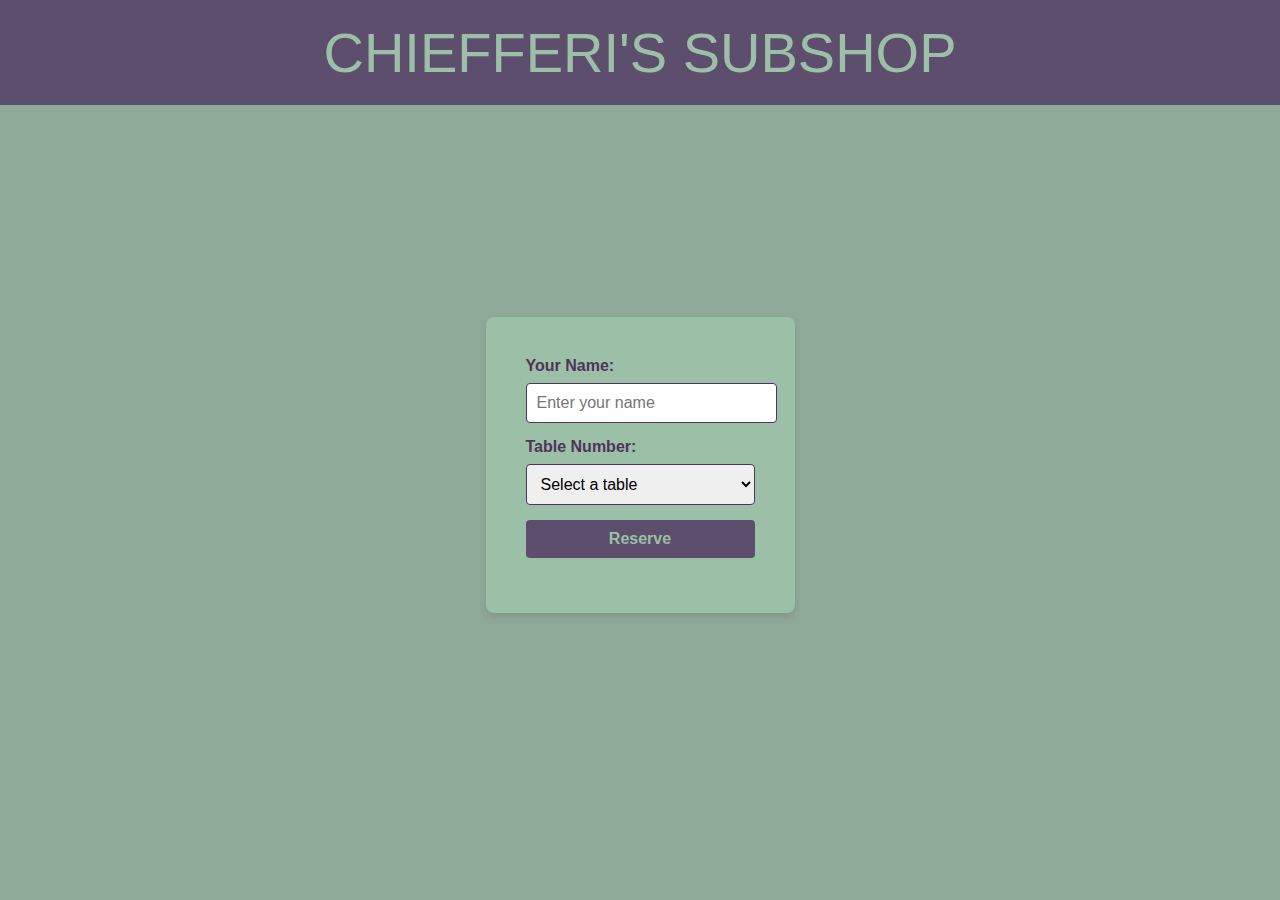
<file: Week5/index.html>
<!DOCTYPE html>
<html lang="en">
<head>
    <meta charset="UTF-8">
    <meta name="viewport" content="width=device-width, initial-scale=1.0">
    <title>Chiefferi's Subshop</title>
    <link rel="stylesheet" href="styles.css">
    <script src="script.js" defer></script>
</head>
<body>
    <header>
        <h1>Chiefferi's Subshop</h1>
    </header>
    <main>
        <form action="#" method="post">
            <label for="name">Your Name:</label>
            <input type="text" id="name" name="name" placeholder="Enter your name" required>
            <label for="table-number">Table Number:</label>
            <select id="table-number" name="table-number" required>
                <option value="">Select a table</option>
                <option value="1">Table 1</option>
                <option value="2">Table 2</option>
                <option value="3">Table 3</option>
                <option value="4">Table 4</option>
            </select>
            <button type="submit">Reserve</button>
        </form>
    </main>
</body>
</html>
</file>
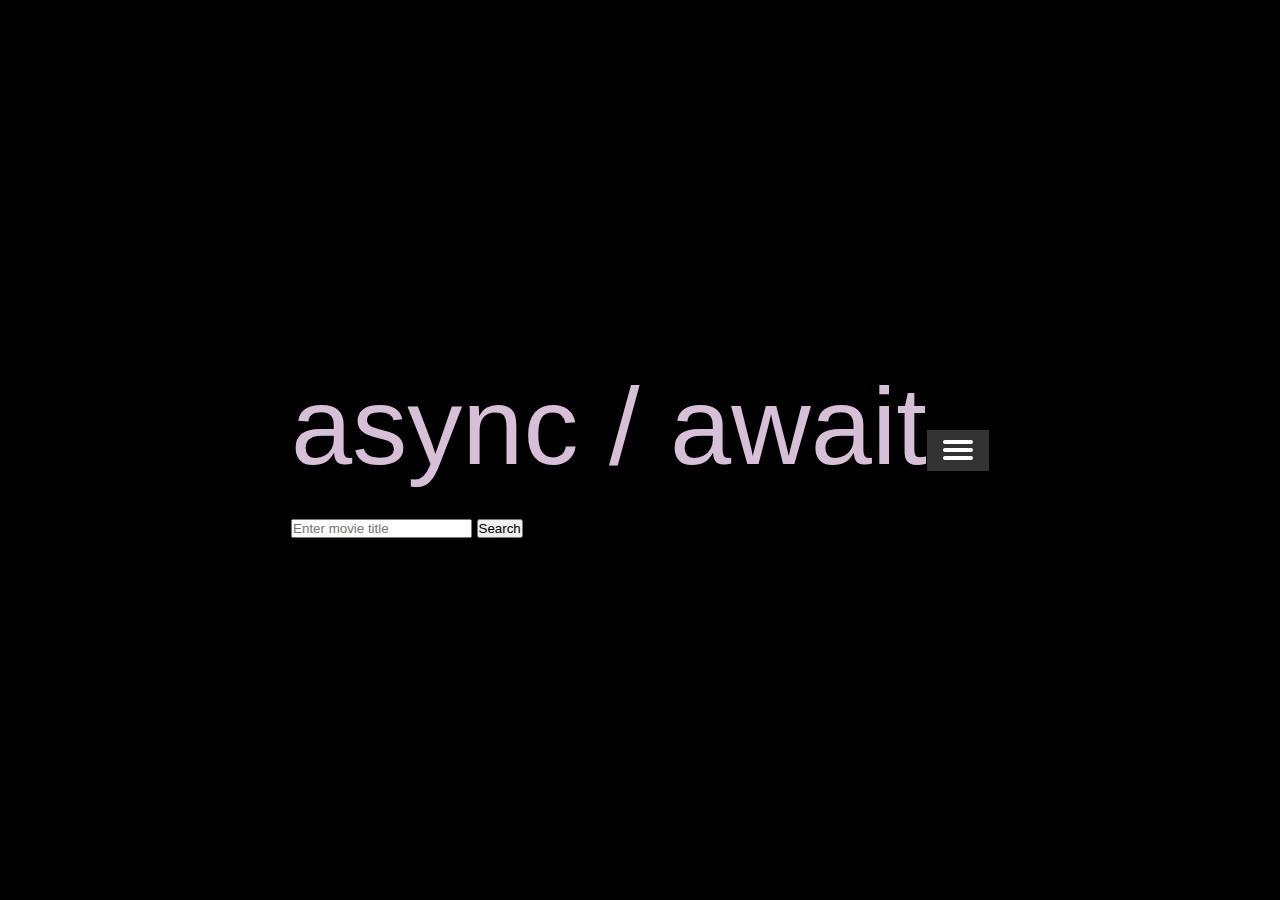
<file: Week8/index.html>
<!DOCTYPE html>
<html>
  <head>
    <!--
      Pragmatic JavaScript
      Chapter 4
      Programming Assignment

      Author: Chris Weaver
      Date: 2025 May 15
      Filename: index.html
    -->
    <link rel="stylesheet" type="text/css" href="styles.css" />
    <script src="script.js" defer></script>
  </head>
  <body>
      <div class="form-container">
      <div class="main-text">async / await</div>
      <form id="movie-form">
        <input type="text" id="title-input" placeholder="Enter movie title" />
        <button onclick="displayMovie()">Search</button>
        <div id="movieContainer"></div>
      </form>
      <div id="movie-info">
        <h2 id="movie-title"></h2>
        <p id="movie-director"></p>
        <p id="movie-year"></p>
        <p id="movie-synopsis"></p>
      </div>
      <p id="error-message"></p>
      </div>
    <nav class="navbar">
      <!-- The hamburger menu is always visible -->
      <div class="hamburger" onclick="toggleMenu()">
        <span></span>
        <span></span>
        <span></span>
      </div>



    <div class="nav-links">
      <a href="/home.html">Home</a>
      <a href="/Week5/index.html">CallbackFunctions</a>
      <a href="index.html">AsyncAwait</a>
    </div>
  </nav>
  </body>
</html>
</file>
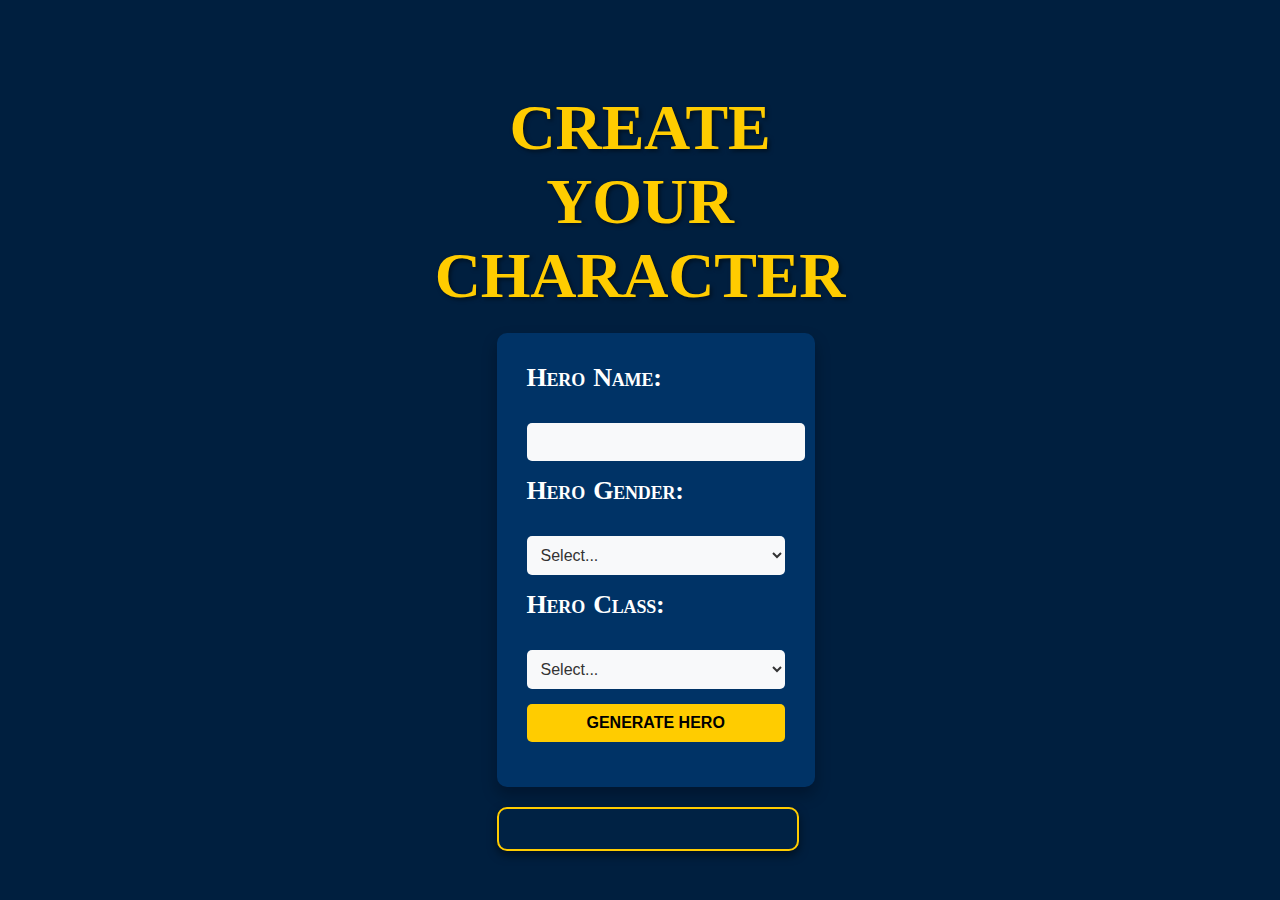
<file: Week2/character-generator/index.html>
<!DOCTYPE html>
<html>
  <head>
    <!--
    Pragmatic JavaScript
    Chapter 1
    Programming Assignment

    Author: Chris Weaver
    Date: 2025Apr
    Filename:
  -->
    <title>Roleplay Character Generator</title>
    <link rel="stylesheet" type="text/css" href="styles.css" />

  </head>
  <body>
    <h1>CREATE <br>YOUR</br> CHARACTER</h1>
    <div id="mainContainer">
      <form id="characterForm">
        <label for="heroName">Hero Name:</label><br />
        <input type="text" id="heroName" name="heroName" required /><br />
        <label for="heroGender">Hero Gender:</label><br />
        <select id="heroGender" name="heroGender" required>
          <option value="">Select...</option>
          <option value="male">Male</option>
          <option value="female">Female</option>
          <option value="other">Other</option></select>
          <br />
        <label for="heroClass">Hero Class:</label><br />
        <select id="heroClass" name="heroClass" required>
          <option value="">Select...</option>
          <option value="warrior">Warrior</option>
          <option value="mage">Mage</option>
          <option value="rogue">Rogue</option></select>
          <br />
        <button id="generateHero">Generate Hero</button>
      </form>

      <div id="characterOutput" class="character-card"></div>
    </div>

    <script src="script.js"></script>
  </body>
</html>
</file>
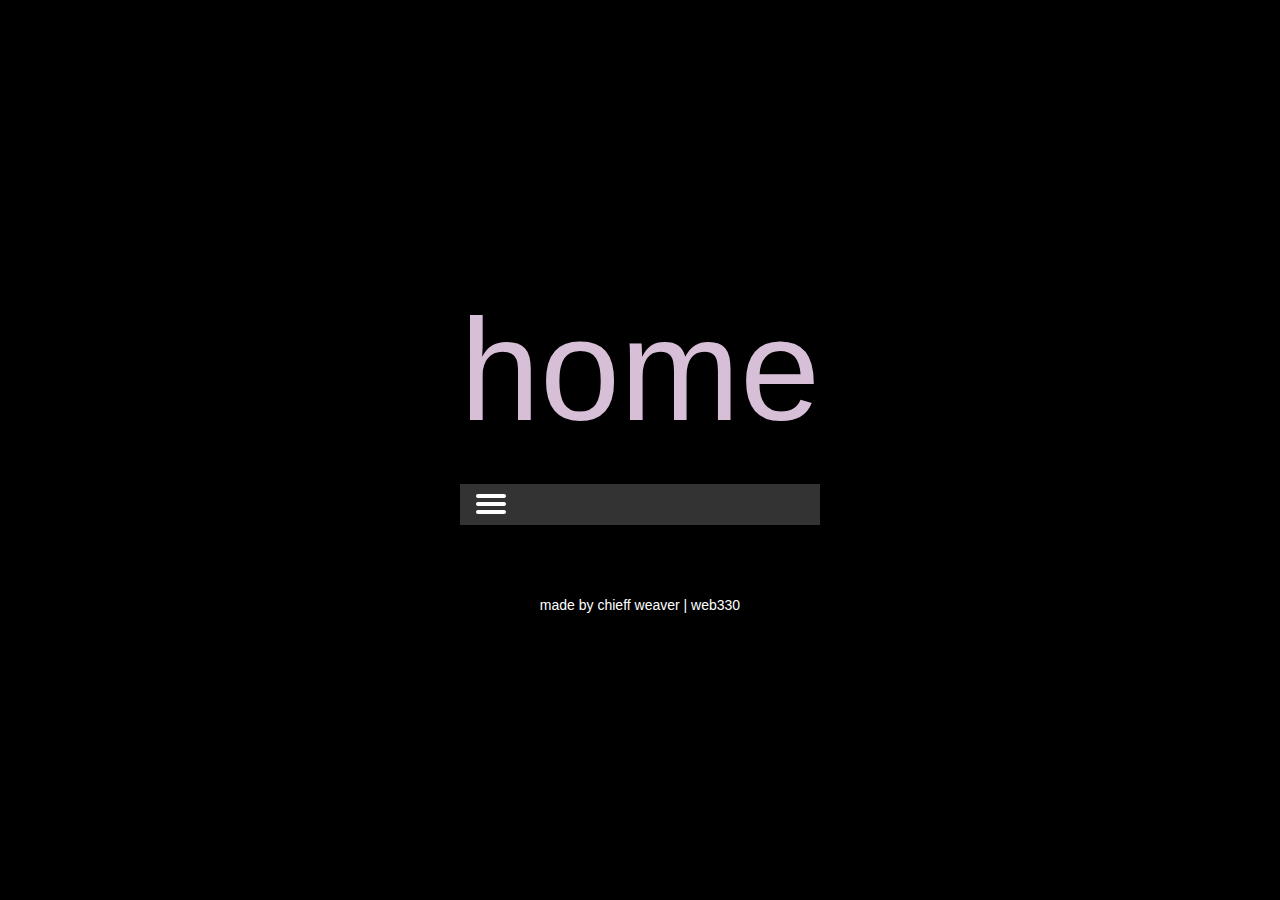
<file: home.html>
<!DOCTYPE html>
<html lang="en">
<head>
  <meta charset="UTF-8">
  <meta name="viewport" content="width=device-width, initial-scale=1">
  <title>Home Page</title>
  <link rel="stylesheet" href="styles.css">
  <script src="script.js" defer></script>
</head>
<body>
  <div class="container">
    <div class="main-text">home</div>
    <nav class="navbar">
    <div class="hamburger" onclick="toggleMenu()">
      <span></span>
      <span></span>
      <span></span>
    </div>

    <div class="nav-links">
      <a href="/home.html">Home</a>
      <a href="/Week5/index.html">CallbackFunctions</a>
      <a href="/Week8/index.html">AsyncAwait</a>
    </div>
    </nav>
    <br>
    <br>
    <br>
    <br>
    <div class="footer">made by chieff weaver | web330</div>
  </div>
</body>
</html>
</file>
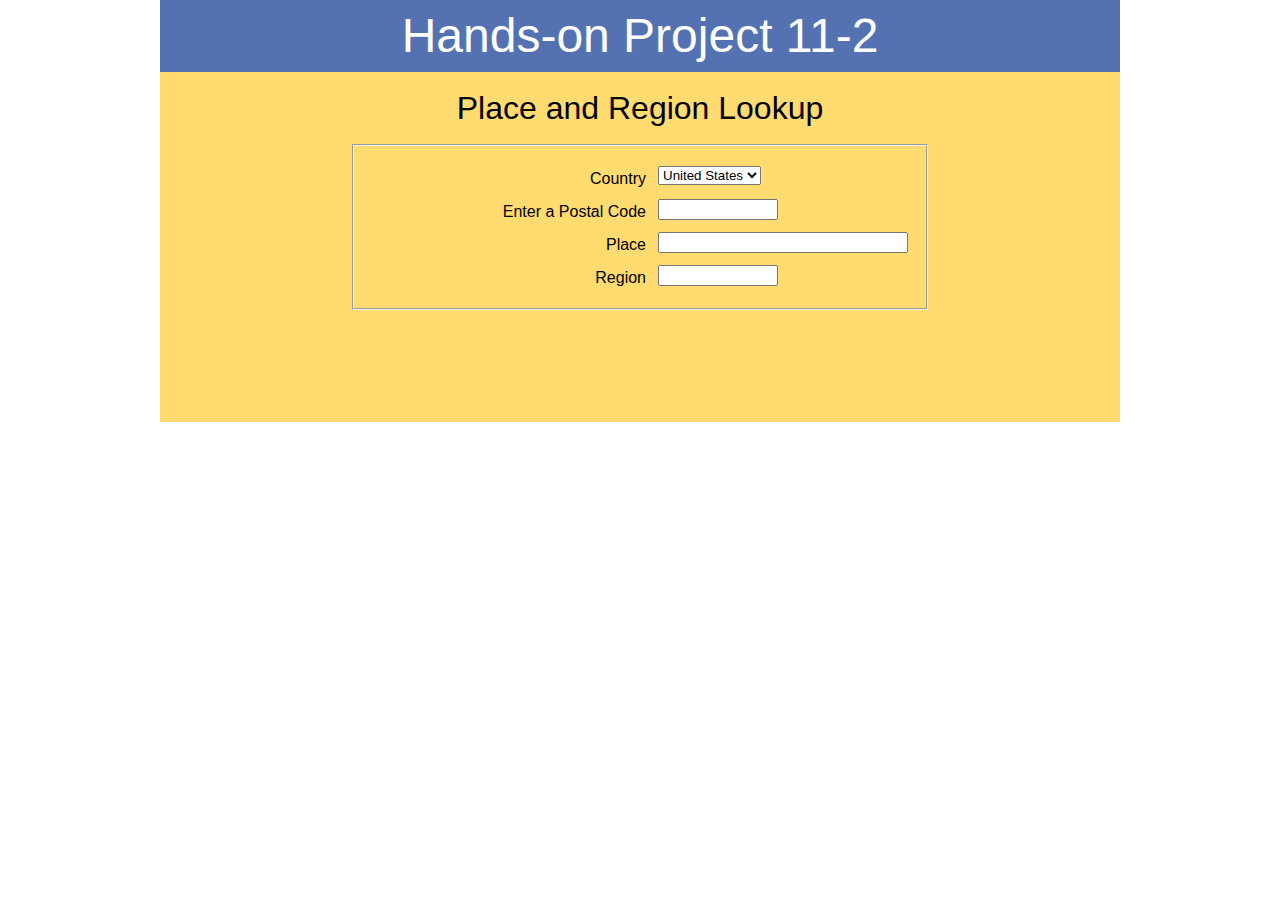
<file: Week6/project11-02.html>
<!DOCTYPE html>
<html>
<head>
   <!--
      JavaScript 7th Edition
      Chapter 11
      Hands-on Project 11-2

      Author: Chris Weaver
      Date:   2025.April.29

      Filename: project11-02.html
   -->
   <meta charset="utf-8" />
   <meta name="viewport" content="width=device-width,initial-scale=1.0">
   <title>Hands-on Project 11-2</title>
   <link rel="stylesheet" href="styles.css" />
   <script src="project11-02.js" defer></script>
</head>

<body>
   <header>
      <h1>
         Hands-on Project 11-2
      </h1>
   </header>

   <section>
      <h1>Place and Region Lookup</h1>
      <fieldset id="addressFields">
         <label for="country">Country</label>
         <select name="country" id="country">
            <option value="us">United States</option>
            <option value="at">Austria</option>
            <option value="ca">Canada</option>
            <option value="ch">Switzerland</option>
            <option value="de">Germany</option>
            <option value="fr">France</option>
            <option value="gb">Great Britain</option>
            <option value="in">India</option>
            <option value="it">Italy</option>
            <option value="jp">Japan</option>
            <option value="mx">Mexico</option>
            <option value="nz">New Zealand</option>
            <option value="ru">Russia</option>
            <option value="es">Spain</option>
            <option value="se">Sweden</option>
            <option value="tr">Turkey</option>
            <option value="za">South Africa</option>
         </select>
         <label for="postalCode">Enter a Postal Code</label>
         <input type="text" name="postalCode" id="postalCode" autocomplete="off"/>
         <label for="place">Place</label>
         <input type="text" name="place" id="place" autocomplete="off" />
         <label for="region">Region</label>
         <input type="text" name="region" id="region" autocomplete="off" />
      </fieldset>

</section>
</body>
</html>
</file>
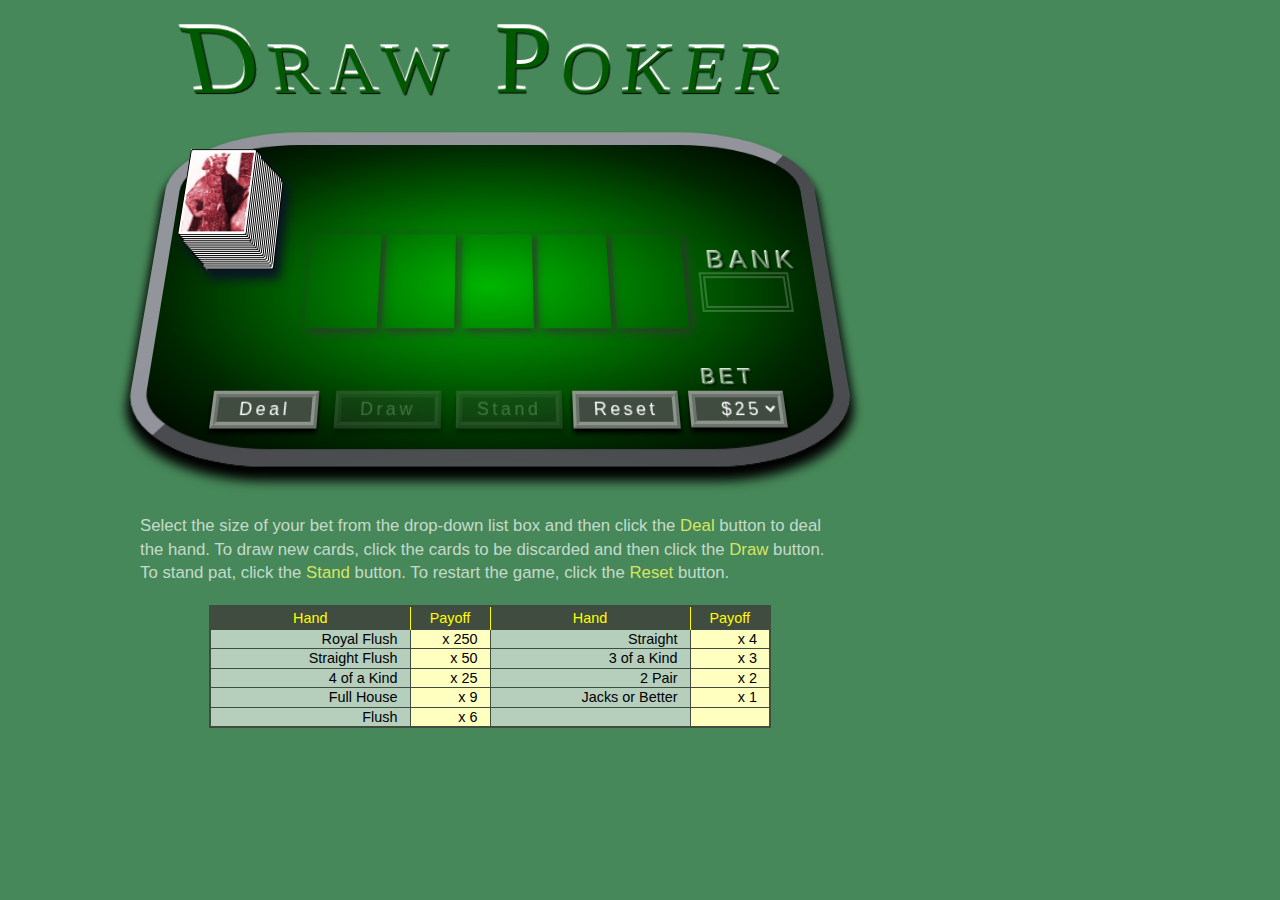
<file: Week1/chapters/js08_txt.html>
<!DOCTYPE html>
<html>
<head>
   <!--
      JavaScript 7th Edition
      Chapter 8
      Chapter Case

      Author: Chris Weaver
      Date:   03.30.2025

      Filename: js08.html
   -->
   <meta charset="utf-8" />
   <meta name="viewport" content="width=device-width,initial-scale=1.0">
   <title>Chapter 8 Case Problem: Draw Poker</title>
   <link rel="stylesheet" href="styles.css" />
   <script src="objects_txt.js" defer></script>
   <script src="js08_txt.js" defer></script>
</head>

<body>
   <section id="pokerTable">
      <h1>Draw Poker</h1>
      <div id="table">

         <img src="cardstack.png" alt="" id="cardstack" />
         <div id="hand">
            <img id="card0" class="cardImg" src="blank.gif" />
            <img id="card1" class="cardImg" src="blank.gif" />
            <img id="card2" class="cardImg" src="blank.gif" />
            <img id="card3" class="cardImg" src="blank.gif" />
            <img id="card4" class="cardImg" src="blank.gif" />
         </div>
         <div id="status"></div>

         <label id="bankLabel" for="bank">BANK</label>
         <input type="text" readonly id="bank" name="bank" />

         <div id="board">
            <input type="button" id="dealB" value="Deal" class="pokerButton" />
            <input type="button" id="drawB" value="Draw" class="pokerButton" disabled />
            <input type="button" id="standB" value="Stand" class="pokerButton" disabled />
            <input type="button" id="resetB" value="Reset" class="pokerButton" />
            <label id="betLabel" for="bet">BET</label>
            <select id="bet" name="bet">
               <option value="25">$25</option>
               <option value="50">$50</option>
               <option value="75">$75</option>
               <option value="100">$100</option>
            </select>
         </div>
      </div>
      <p id="instructions">
         Select the size of your bet from the drop-down list box and then
         click the <strong>Deal</strong> button to deal the hand. To draw new
         cards, click the cards to be discarded and then click the
         <strong>Draw</strong> button. To stand pat, click the
         <strong>Stand</strong> button. To restart the game, click the
         <strong>Reset</strong> button.
      </p>

      <table id="oddsTable">
         <colgroup>
            <col class="firstCol" />
            <col class="secondCol" />
            <col class="firstCol" />
            <col class="secondCol" />
         </colgroup>
         <tr>
            <th>Hand</th>
            <th>Payoff</th>
            <th>Hand</th>
            <th>Payoff</th>
         </tr>
         <tr>
            <td>Royal Flush</td>
            <td>x 250</td>
            <td>Straight</td>
            <td>x 4</td>
         </tr>
         <tr>
            <td>Straight Flush</td>
            <td>x 50</td>
            <td>3 of a Kind</td>
            <td>x 3</td>
         </tr>
         <tr>
            <td>4 of a Kind</td>
            <td>x 25</td>
            <td>2 Pair</td>
            <td>x 2</td>
         </tr>
         <tr>
            <td>Full House</td>
            <td>x 9</td>
            <td>Jacks or Better</td>
            <td>x 1</td>
         </tr>
         <tr>
            <td>Flush</td>
            <td>x 6</td>
            <td></td>
            <td></td>
         </tr>
      </table>

   </section>
</body>
</html>
</file>
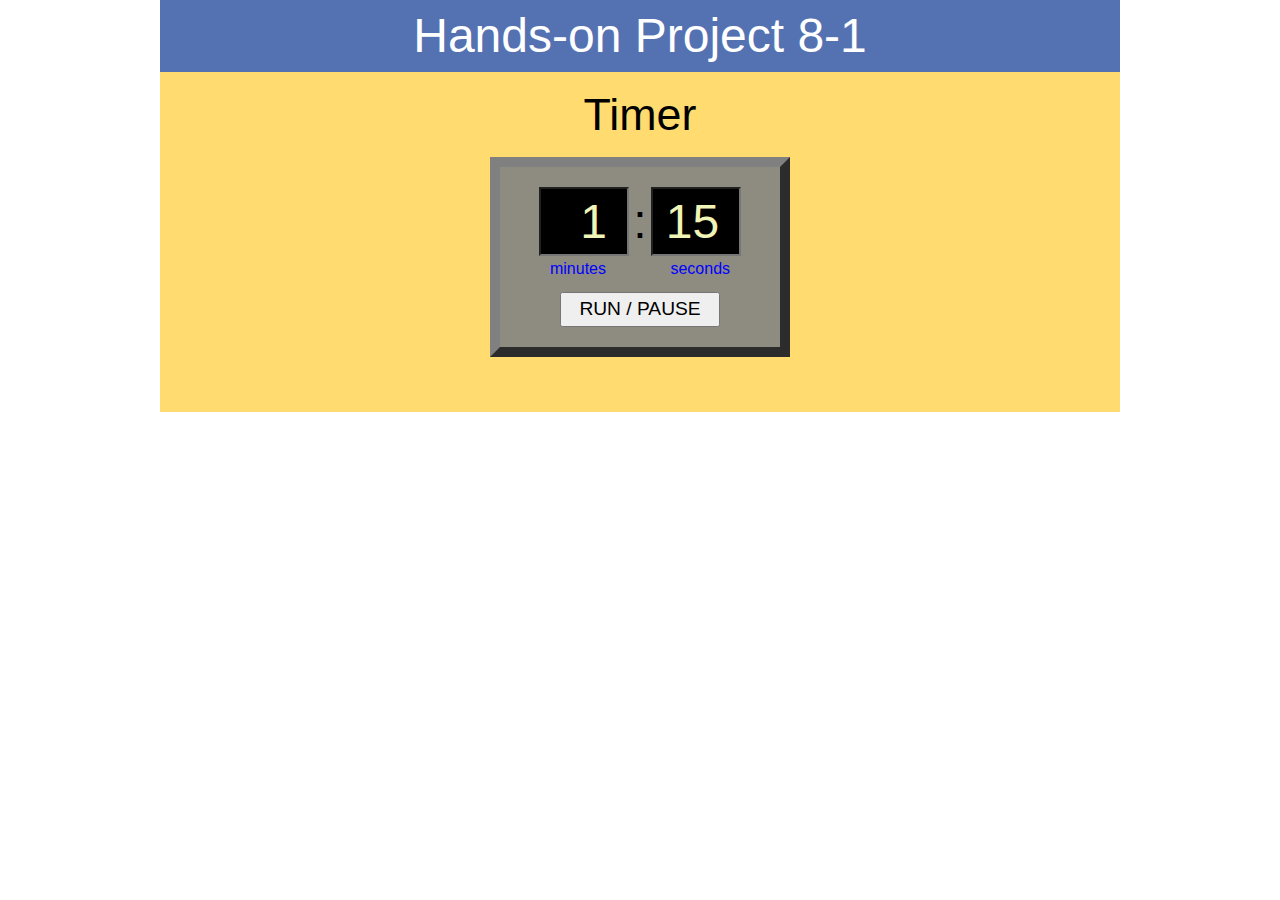
<file: Week1/projects/project08-01.html>
<!DOCTYPE html>
<html>
<head>
   <!--
      JavaScript 7th Edition
      Chapter 8
      Hands-on Project 8-1

      Author: Chris Weaver
      Date:   March 23, 2025

      Filename: project08-01.html
   -->
   <meta charset="utf-8" />
   <meta name="viewport" content="width=device-width,initial-scale=1.0">
   <title>Hands-on Project 8-1</title>
   <link rel="stylesheet" href="styles.css" />
   <script src="project08-01.js" defer></script>

</head>

<body>
   <header>
      <h1>
         Hands-on Project 8-1
      </h1>
   </header>

   <section>
      <h1>Timer</h1>
      <div id="timerClock">
         <input id="minutesBox" type="number" value="1" min="0" max="10" step="1" />
         <span id="separator">:</span>
         <input id="secondsBox" type="number" value="15" min="0" max="59" step="1" /><br />
         <span id="minLabel">minutes</span> <span id="secLabel">seconds</span>
         <input id="runPauseButton" type="button" value="RUN / PAUSE" />
      </div>
   </section>
</body>
</html>
</file>
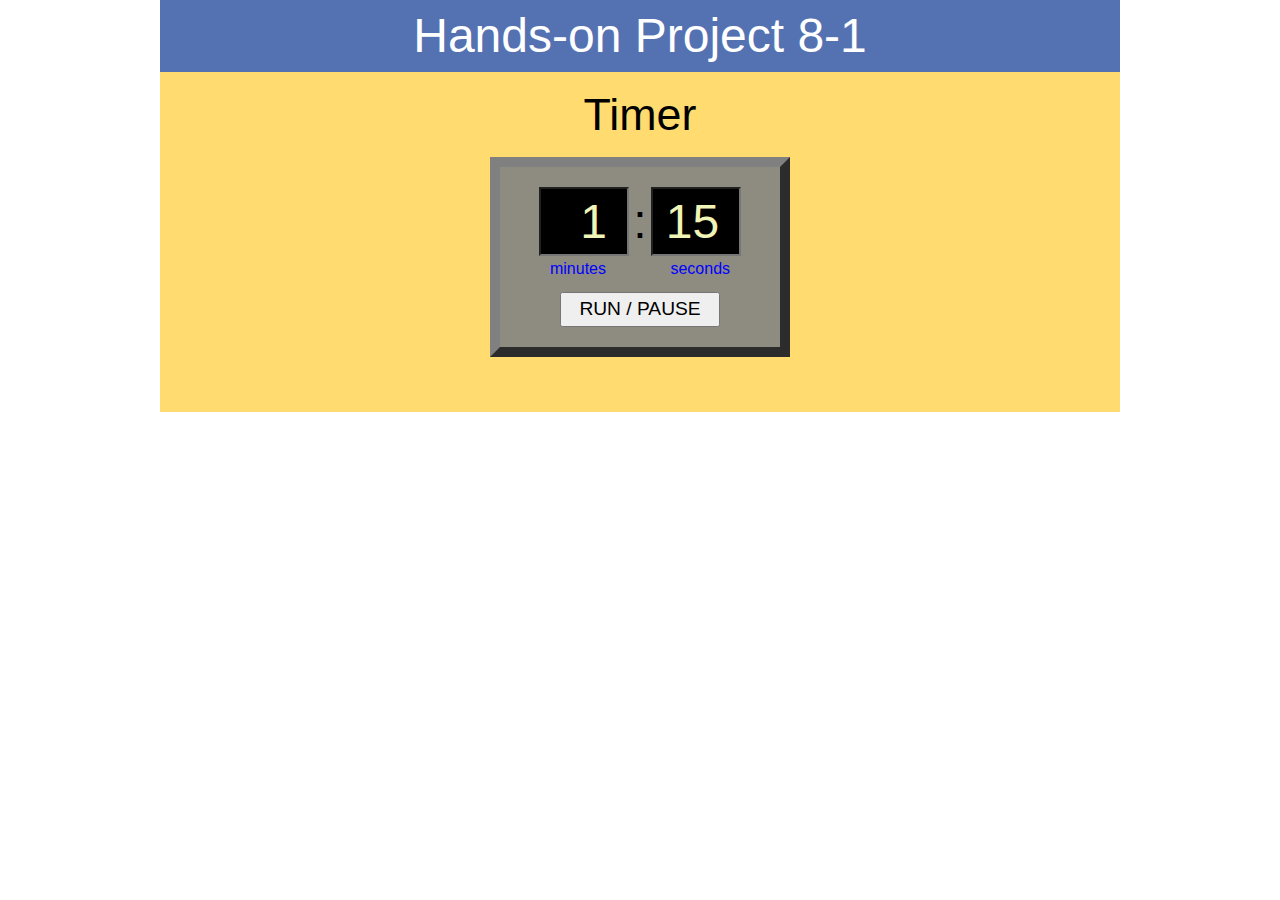
<file: Week1/projects/project08-01_txt.html>
<!DOCTYPE html>
<html>
<head>
   <!--
      JavaScript 7th Edition
      Chapter 8
      Hands-on Project 8-1

      Author: 
      Date:   

      Filename: project08-01.html
   -->
   <meta charset="utf-8" />
   <meta name="viewport" content="width=device-width,initial-scale=1.0">
   <title>Hands-on Project 8-1</title>
   <link rel="stylesheet" href="styles.css" />

</head>

<body>
   <header>
      <h1>
         Hands-on Project 8-1
      </h1>
   </header>

   <section>
      <h1>Timer</h1>
      <div id="timerClock">
         <input id="minutesBox" type="number" value="1" min="0" max="10" step="1" />
         <span id="separator">:</span>
         <input id="secondsBox" type="number" value="15" min="0" max="59" step="1" /><br />
         <span id="minLabel">minutes</span> <span id="secLabel">seconds</span>
         <input id="runPauseButton" type="button" value="RUN / PAUSE" />
      </div>
   </section>
</body>
</html>
</file>
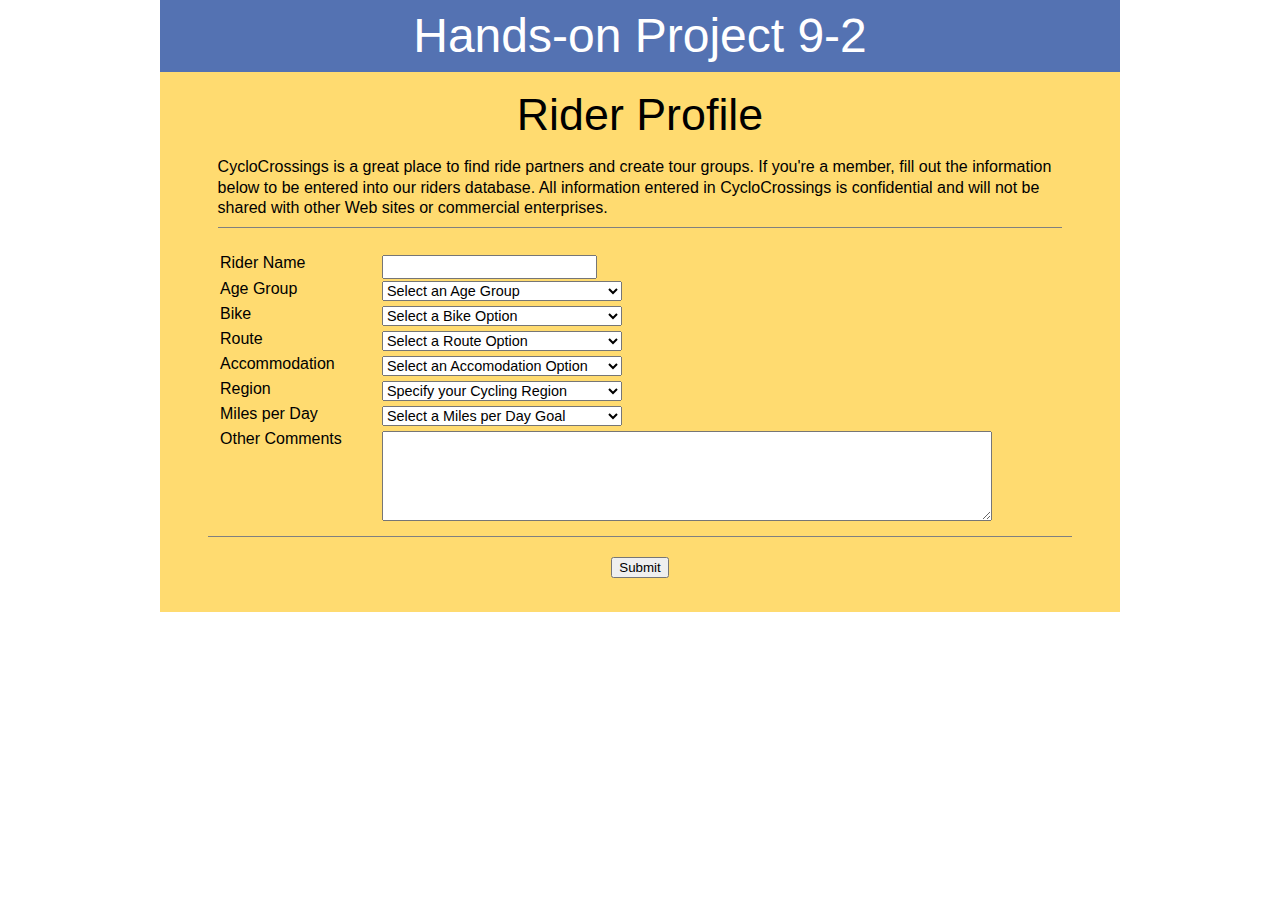
<file: Week3/projects/project09-02a.html>
<!DOCTYPE html>
<html>
<head>
   <!--
      JavaScript 7th Edition
      Chapter 9
      Hands-on Project 9-2

      Author: Chris Weaver
      Date:   2025.April.18

      Filename: project09-02a.html
   -->
   <meta charset="utf-8" />
   <title>Hands-on Project 9-2</title>
   <link rel="stylesheet" href="styles.css" />
   <script src="project09-02a.js" defer></script>
</head>

<body>
   <header>
      <h1>
         Hands-on Project 9-2
      </h1>
   </header>

   <section>
      <h1>Rider Profile</h1>
      <p id="intro">
         CycloCrossings is a great place to find ride partners and create
         tour groups. If you're a member, fill out the information below
         to be entered into our riders database. All information entered
         in CycloCrossings is confidential and will not be shared with
         other Web sites or commercial enterprises.
      </p>

      <table id="profile">
        <colgroup>
           <col id="firstCol" />
           <col id="secondCol" />
        </colgroup>
         <tr>
            <td>Rider Name</td>
            <td>
               <input name="riderName" id="riderName" type="text" />
            </td>
         </tr>
         <tr>
            <td>Age Group</td>
            <td>
               <select name="ageGroup" id="ageGroup" size="1">
                  <option value="">Select an Age Group</option>
                  <option value="16 - 20">16 - 20</option>
                  <option value="21 - 30">21 - 30</option>
                  <option value="31 - 40">31 - 40</option>
                  <option value="41 - 50">41 - 50</option>
                  <option value="51 - 60">51 - 60</option>
                  <option value="61 - 70">61 - 70</option>
                  <option value="71+">71+</option>
               </select>
            </td>
         </tr>
         <tr>
            <td>Bike</td>
            <td>
               <select name="bikeOption" id="bikeOption" size="1">
                  <option value="">Select a Bike Option</option>
                  <option value="road">Road Bike</option>
                  <option value="mountain">Mountain Bike</option>
                  <option value="either">Either</option>
               </select>
            </td>
         </tr>
         <tr>
            <td>Route</td>
            <td>
               <select name="routeOption" id="routeOption" size="1">
                  <option value="">Select a Route Option</option>
                  <option value="road">Road</option>
                  <option value="trail">Trail</option>
                  <option value="either">Either</option>
               </select>
            </td>
         </tr>
         <tr>
            <td>Accommodation</td>
            <td>
               <select name="accOption" id="accOption" size="1">
                  <option value="">Select an Accomodation Option</option>
                  <option value="camping">Camping</option>
                  <option value="motel">Motel</option>
                  <option value="either">Either</option>
               </select>
            </td>
         </tr>
         <tr>
            <td>Region</td>
            <td>
               <select name="region" id="region" size="1">
                  <option value="">Specify your Cycling Region</option>
                  <option value="Northeast">Northeast</option>
                  <option value="East Coast">East Coast</option>
                  <option value="Southeast">Southeast</option>
                  <option value="Midwest">Midwest</option>
                  <option value="Mountain">Mountain</option>
                  <option value="Southwest">Southwest</option>
                  <option value="West Coast">West Coast</option>
                  <option value="NOrthwest">Northwest</option>
               </select>
            </td>
         </tr>
         <tr>
            <td>Miles per Day</td>
            <td>
               <select name="miles" id="miles" size="1">
                  <option value="">Select a Miles per Day Goal</option>
                  <option value="21 - 40">21 - 40</option>
                  <option value="41 - 60">41 - 60</option>
                  <option value="61 - 80">61 - 80</option>
                  <option value="21 - 40">81 - 100</option>
                  <option value="100+">100+</option>
               </select>
            </td>
         </tr>
         <tr>
            <td>Other Comments</td>
            <td>
               <textarea name="comments" id="comments"></textarea>
            </td>
         </tr>
      </table>

      <p style="text-align: center">
        <button onclick="showData()">Submit</button>

      </p>
   </section>
</body>
</html>
</file>
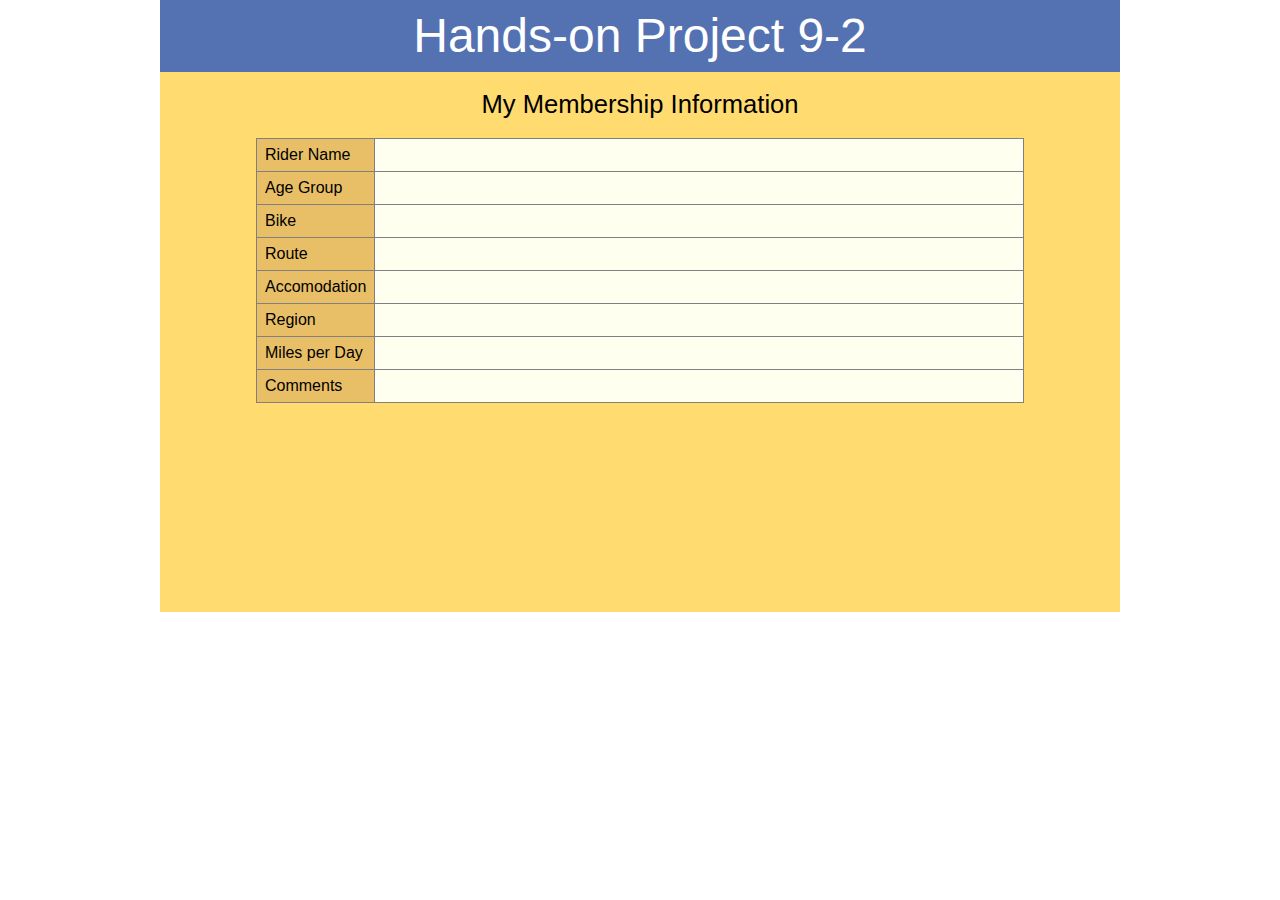
<file: Week3/projects/project09-02b.html>
<!DOCTYPE html>
<html>
<head>
   <!--
      JavaScript 7th Edition
      Chapter 8
      Hands-on Project 9-2

      Author: Chris Weaver
      Date:   2025.April.18

      Filename: project09-02b.html
   -->
   <meta charset="utf-8" />
   <meta name="viewport" content="width=device-width,initial-scale=1.0">
   <title>Hands-on Project 9-2</title>
   <link rel="stylesheet" href="styles.css" />
   <script src="project09-02b.js" defer></script>
</head>

<body>
   <header>
      <h1>
         Hands-on Project 9-2
      </h1>
   </header>

   <section>
      <h1 id="h2b">My Membership Information</h1>

      <table id="order">
         <tr>
            <th>Rider Name</th>
            <td id="riderName"></td>
         </tr>
         <tr>
            <th>Age Group</th>
            <td id="ageGroup"></td>
         </tr>
         <tr>
            <th>Bike</th>
            <td id="bikeOption"></td>
         </tr>
         <tr>
            <th>Route</th>
            <td id="routeOption"></td>
         </tr>
         <tr>
            <th>Accomodation</th>
            <td id="accOption"></td>
         </tr>
         <tr>
            <th>Region</th>
            <td id="region"></td>
         </tr>
         <tr>
            <th>Miles per Day</th>
            <td id="miles"></td>
         </tr>
         <tr>
            <th>Comments</th>
            <td id="comments"></td>
         </tr>
      </table>
   </section>
</body>
</html>
</file>
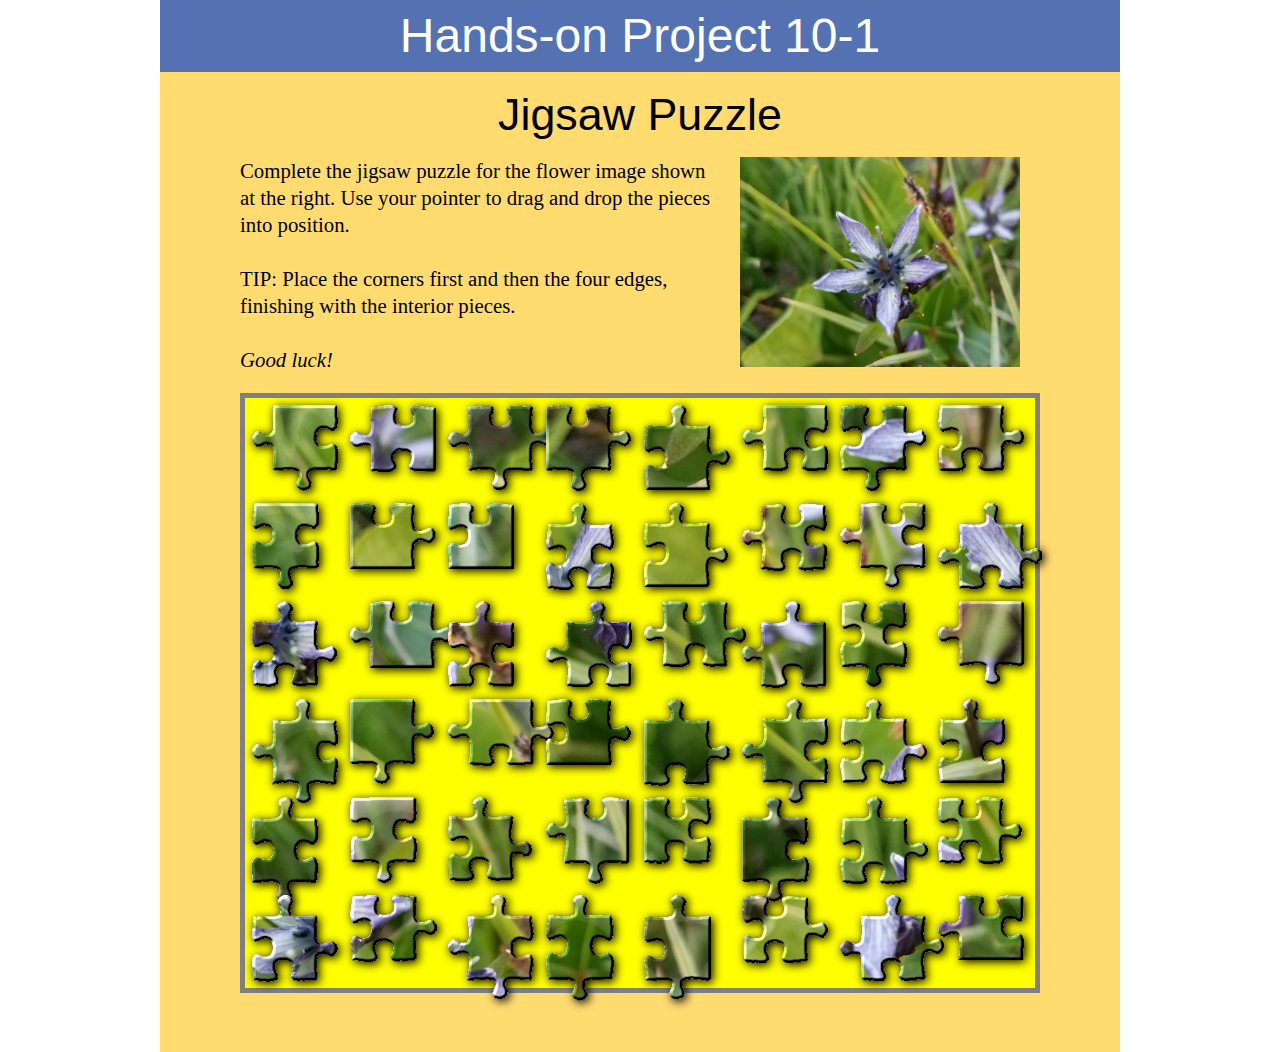
<file: Week4/project10-01/project10-01.html>
<!DOCTYPE html>
<html>
<head>
   <!--
      JavaScript 7th Edition
      Chapter 10
      Hands-on Project 10-1

      Author: Chris Weaver
      Date:   2025.April.18

      Filename: project10-01.html
   -->
   <meta charset="utf-8" />
   <meta name="viewport" content="width=device-width,initial-scale=1.0">
   <title>Hands-on Project 10-1</title>
   <link rel="stylesheet" href="styles.css" />
   <script src="project10-01.js" defer></script>
</head>

<body>
   <header>
      <h1>
         Hands-on Project 10-1
      </h1>
   </header>

   <section>
      <h1>Jigsaw Puzzle</h1>
      <p><img src="puzzle.png" alt="" />
      Complete the jigsaw puzzle for the flower image shown at the
      right. Use your pointer to drag and drop the pieces into position. <br /><br />
      TIP: Place the corners first and then the four edges, finishing
         with the interior pieces. <br /> <br /><em>Good luck!</em></p>
      <div id = "puzzleBoard">
      </div>

    </section>
</body>
</html>
</file>
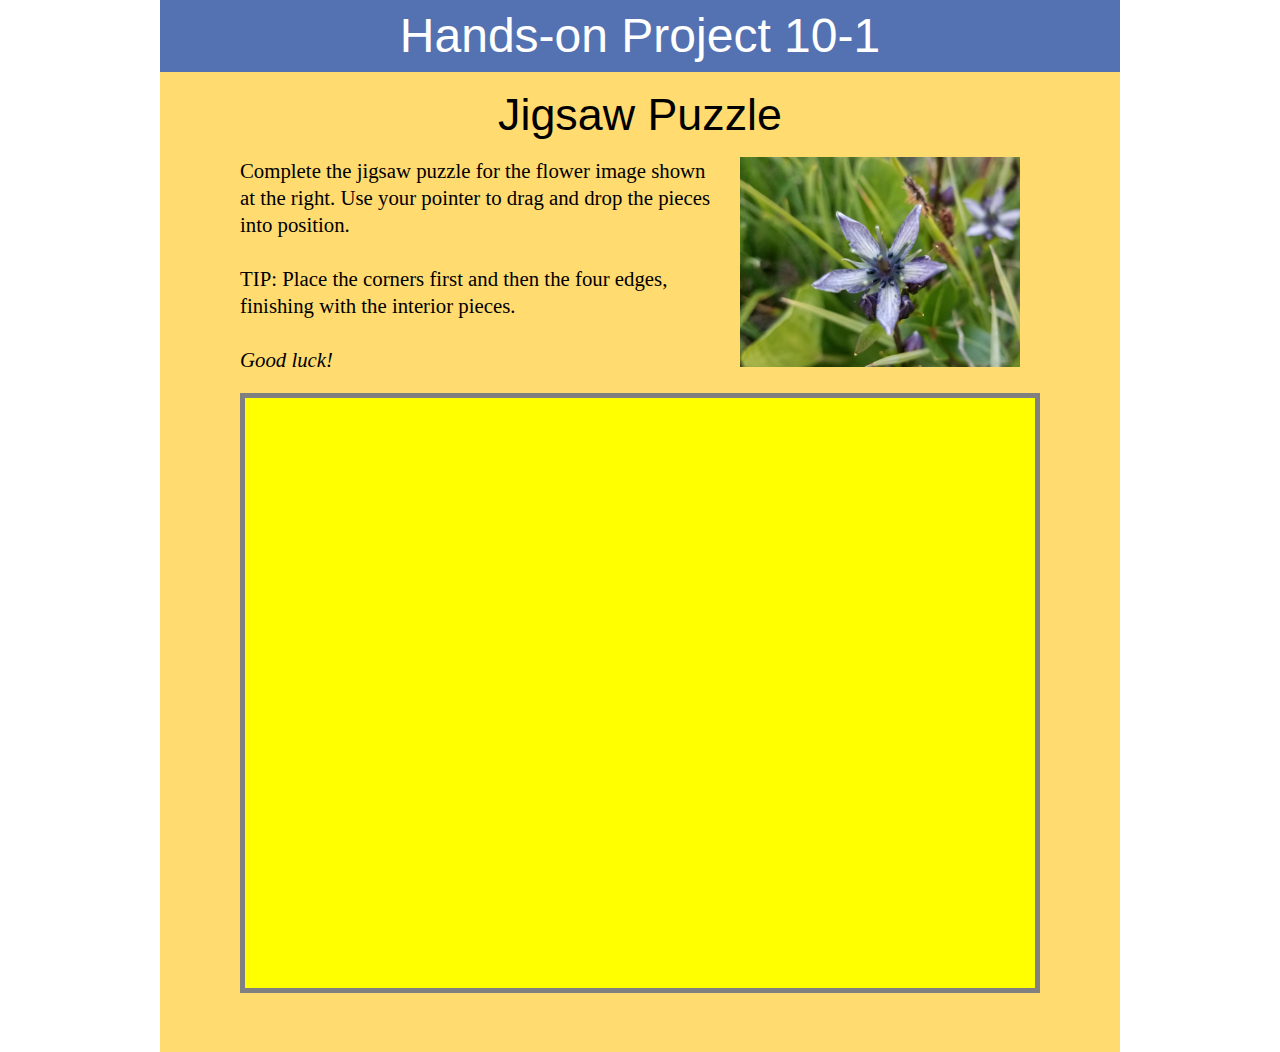
<file: Week4/project10-01/project10-01_txt.html>
<!DOCTYPE html>
<html>
<head>
   <!--
      JavaScript 7th Edition
      Chapter 10
      Hands-on Project 10-1

      Author: 
      Date:   

      Filename: project10-01.html
   -->
   <meta charset="utf-8" />
   <meta name="viewport" content="width=device-width,initial-scale=1.0">
   <title>Hands-on Project 10-1</title>
   <link rel="stylesheet" href="styles.css" />
</head>

<body>
   <header>
      <h1>
         Hands-on Project 10-1
      </h1>
   </header>

   <section>
      <h1>Jigsaw Puzzle</h1>
      <p><img src="puzzle.png" alt="" />
      Complete the jigsaw puzzle for the flower image shown at the
      right. Use your pointer to drag and drop the pieces into position. <br /><br />
      TIP: Place the corners first and then the four edges, finishing
         with the interior pieces. <br /> <br /><em>Good luck!</em></p>
      <div id = "puzzleBoard">   
      </div>

</section>
</body>
</html>
</file>
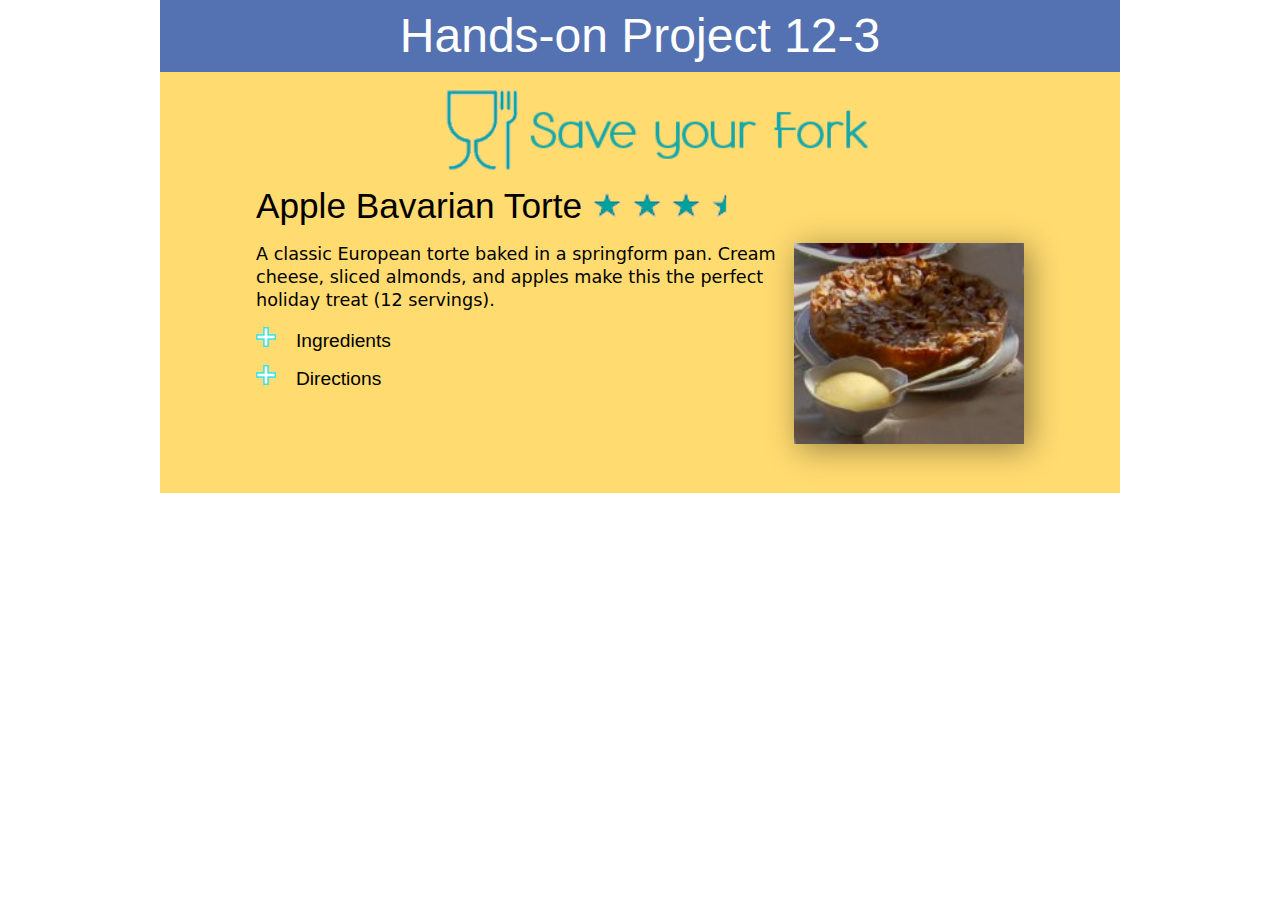
<file: Week9/project12-03/project12-03.html>
<!DOCTYPE html>
<html lang="en">
<head>
   <!--
      JavaScript 7th Edition
      Chapter 12
      Project 12-3

      Project to show a recipe with expanding/contracting content
      Author: Chris Weaver
      Date:   2025 May 15
      Filename: project12-03.html
   -->
   <meta charset="utf-8" />
   <meta name="viewport" content="width=device-width, initial-scale=1.0">
   <script src="project12-03.js" defer></script>
   <script src="https://code.jquery.com/jquery-3.7.1.min.js"></script>
   <title>Hands-on Project 12-3</title>
   <link rel="stylesheet" href="styles.css" />

</head>

<body>
   <header>
      <h1>
         Hands-on Project 12-3
      </h1>
   </header>

   <section>
      <header>
         <img src="logo.png" alt="Save your Fork" />
      </header>
      <article>
         <h1>Apple Bavarian Torte
             <img src="star.png" alt="3 1/2 stars" />
             <img src="star.png" alt="" />
             <img src="star.png" alt="" />
             <img src="halfstar.png" alt="" />
         </h1>
         <img id="dishimg" src="torte.png" alt="Torte image" />
         <p>A classic European torte baked in a springform pan. Cream cheese,
            sliced almonds, and apples make this the perfect holiday treat
            (12 servings).</p>

      <h2><img src="plus.png" alt="plus" />Ingredients</h2>
         <ul>
            <li>1/2 cup butter</li>
            <li>1/3 cup white sugar</li>
            <li>1/4 teaspoon vanilla extract</li>
            <li>1 cup all-purpose flour</li>
            <li>1 (8 ounce) package cream cheese</li>
            <li>1/4 cup white sugar</li>
            <li>1 egg</li>
            <li>1/2 teaspoon vanilla extract</li>
            <li>6 apples - peeled, cored, and sliced</li>
            <li>1/3 cup white sugar</li>
            <li>1/2 teaspoon ground cinnamon</li>
            <li>1/4 cup sliced almonds</li>
         </ul>
         <h2><img src="plus.png" alt="plus" />Directions</h2>
         <ol>
            <li>Preheat oven to 450&deg; F (230&deg; C).</li>
            <li>Cream together butter, sugar, vanilla, and flour.</li>
            <li>Press crust mixture into the flat bottom of a 9-inch springform pan.
               Set aside.</li>
            <li>In a medium bowl, blend cream cheese and sugar. Beat in egg and vanilla.
               Pour cheese mixture over crust.</li>
            <li>Toss apples with sugar and cinnamon. Spread apple
               mixture over all.</li>
            <li>Bake for 10 minutes. Reduce heat to 400&deg; F (200&deg; C) and continue
               baking for 25 minutes.</li>
            <li>Sprinkle almonds over top of torte. Continue baking until lightly browned.
               Cool before removing from pan.</li>
         </ol>
      </article>
   </section>
</body>
</html>
</file>
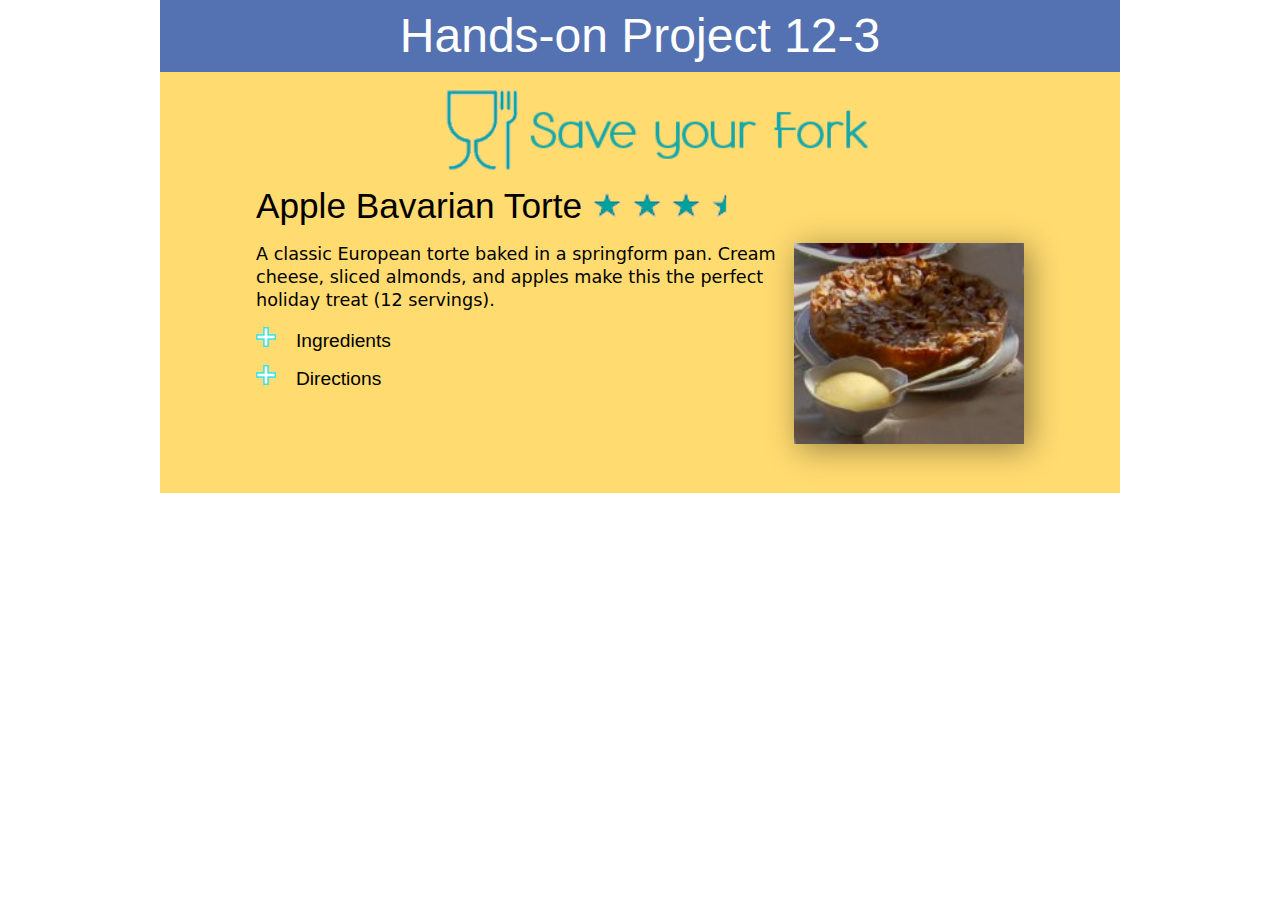
<file: Week9/project12-03/project12-03_txt.html>
<!DOCTYPE html>
<html lang="en">
<head>
   <!--
      JavaScript 7th Edition
      Chapter 12
      Project 12-3

      Project to show a recipe with expanding/contracting content
      Author: 
      Date:   

      Filename: project12-03.html
   -->
   <meta charset="utf-8" />
   <meta name="viewport" content="width=device-width, initial-scale=1.0">
   
   <title>Hands-on Project 12-3</title>
   <link rel="stylesheet" href="styles.css" /> 
 
</head>

<body>
   <header>
      <h1>
         Hands-on Project 12-3
      </h1>
   </header>

   <section>
      <header>
         <img src="logo.png" alt="Save your Fork" />
      </header>
      <article>
         <h1>Apple Bavarian Torte 
             <img src="star.png" alt="3 1/2 stars" /> 
             <img src="star.png" alt="" /> 
             <img src="star.png" alt="" /> 
             <img src="halfstar.png" alt="" />
         </h1> 
         <img id="dishimg" src="torte.png" alt="Torte image" />
         <p>A classic European torte baked in a springform pan. Cream cheese, 
            sliced almonds, and apples make this the perfect holiday treat 
            (12 servings).</p> 
         
      <h2><img src="plus.png" alt="plus" />Ingredients</h2>
         <ul>
            <li>1/2 cup butter</li>
            <li>1/3 cup white sugar</li>
            <li>1/4 teaspoon vanilla extract</li>
            <li>1 cup all-purpose flour</li>
            <li>1 (8 ounce) package cream cheese</li>
            <li>1/4 cup white sugar</li>
            <li>1 egg</li>
            <li>1/2 teaspoon vanilla extract</li>
            <li>6 apples - peeled, cored, and sliced</li>
            <li>1/3 cup white sugar</li>
            <li>1/2 teaspoon ground cinnamon</li>
            <li>1/4 cup sliced almonds</li>
         </ul>
         <h2><img src="plus.png" alt="plus" />Directions</h2>
         <ol>
            <li>Preheat oven to 450&deg; F (230&deg; C).</li>
            <li>Cream together butter, sugar, vanilla, and flour.</li>
            <li>Press crust mixture into the flat bottom of a 9-inch springform pan. 
               Set aside.</li>
            <li>In a medium bowl, blend cream cheese and sugar. Beat in egg and vanilla.
               Pour cheese mixture over crust.</li>
            <li>Toss apples with sugar and cinnamon. Spread apple 
               mixture over all.</li>
            <li>Bake for 10 minutes. Reduce heat to 400&deg; F (200&deg; C) and continue 
               baking for 25 minutes.</li>
            <li>Sprinkle almonds over top of torte. Continue baking until lightly browned.
               Cool before removing from pan.</li>
         </ol>         
      </article>
   </section>
</body>
</html>
</file>
<file: Week5/styles.css>
body {
  font-family: Arial, sans-serif;
  margin: 0;
  padding: 0;
  background-color: #8FA998;
  color: #4F345A;
}

header {
  text-align: center;
  padding: 20px;
  background-color: #5D4E6D;
  color: #9CBFA7;
  text-transform: uppercase;
}

h1 {
  margin: 0;
  font-size: 3.5em;
  font-family: "Inter", sans-serif;
  font-optical-sizing: auto;
  font-weight: 400;
  font-style: normal;
}


main {
  display: flex;
  justify-content: center;
  align-items: center;
  height: 80vh;
}

form {
  background-color: #9CBFA7;
  padding: 40px;
  border-radius: 8px;
  box-shadow: 0 4px 6px rgba(0, 0, 0, 0.1);
}

label {
  display: block;
  margin-bottom: 8px;
  font-weight: bold;
}

input, select, button {
  width: 100%;
  margin-bottom: 15px;
  padding: 10px;
  border: 1px solid #4F345A;
  border-radius: 4px;
  font-size: 1em;
}

button {
  background-color: #5D4E6D;
  color: #9CBFA7;
  border: none;
  cursor: pointer;
  font-weight: bold;
}

button:hover {
  background-color: #4F345A;
  color: #8FA998;
}
</file>
<file: Week8/styles.css>
/*
  Pragmatic JavaScript
  Chapter 4
  Programming Assignment

  Author:
  Date:
  Filename:
*/
body {
  background-color: #000;
  margin: 0;
  padding: 0;
  color: #fff;
  font-family: Arial, sans-serif;
  display: flex;
  justify-content: center;
  align-items: center;
  height: 100vh;
}

/* Container for centering content */
.container {
  text-align: center;
}

/* Large light purple text for "home" */
.main-text {
  color: #D8BFD8; /* light purple */
  font-size: 110px;
  margin-bottom: 30px;
}

/* Large dropdown field */
.dropdown {
  font-size: 24px;
  padding: 10px 15px;
  margin-bottom: 30px;
}

/* Footer text with small font size */
.footer {
  font-size: 14px;
  color: #fff;
}

#movie-form{
  align-items: center;
}

/* Reset styling */
* {
  margin: 0;
  padding: 0;
  box-sizing: border-box;
}

body, html {
  font-family: Arial, sans-serif;
}

/* Navbar styling */
.navbar {
  background-color: #333;
  padding: 0.5rem 1rem;
  display: flex;
  justify-content: flex-start;
  align-items: center;
  position: relative;
  z-index: 500; /* lower than nav-links */
}

/* Always display the hamburger menu */
.hamburger {
  display: flex;
  flex-direction: column;
  justify-content: space-around;
  width: 30px;
  height: 25px;
  cursor: pointer;
}

.hamburger span {
  display: block;
  width: 100%;
  height: 4px;
  background-color: #fff;
  border-radius: 2px;
}

/* Navigation links: hidden by default */
.nav-links {
  display: none;
  flex-direction: column;
  background-color: #333;

  position: absolute;
  top: 100%;
  left: 0;
  z-index: 1000; /* ensures it shows over any items */
}

/* When active, show links */
.nav-links.active {
  display: flex;
}

.nav-links a {
  color: #fff;
  text-decoration: none;
  padding: 10px 1rem;
  border-top: 1px solid #444;
}

/* Optional: Add a hover effect */
.nav-links a:hover {
  background-color: #b369c5;
}
</file>
<file: Week2/character-generator/styles.css>
/*
  Pragmatic JavaScript
  Chapter 1
  Programming Assignment

  Author: Chris Weaver
  Date: 2025Apr08
  Filename: styles.css
*/

/* Your CSS goes here */
body {
  font-family: "Palatino Linotype", "Book Antiqua", Palatino, serif;
  font-size: 26px;
  letter-spacing: -0.2px;
  word-spacing: 2px;
  color: #000000;
  font-weight: normal;
  text-decoration: none;
  font-style: normal;
  font-variant: small-caps;
  text-transform: capitalize;
  background-color: #001f3f; /* Navy blue background */
  color: #ffffff; /* White font */
  margin: 0;
  padding: 0;
  display: flex;
  flex-direction: column;
  align-items: center;
  justify-content: center;
  height: 100vh; /* Full page height */
}

h1 {
  font-size: 4rem;
  margin-bottom: 20px;
  color: #ffcc00; /* Optional: Golden accent for the banner */
  text-shadow: 2px 2px 4px rgba(0, 0, 0, 0.5); /* Subtle shadow for depth */
  text-align: center;
}

form {
  background-color: #003366; /* Slightly lighter navy blue for contrast */
  padding: 30px;
  border-radius: 10px;
  box-shadow: 0 8px 15px rgba(0, 2, 9, 0.3); /* Floating effect */
  text-align: left;
  max-width: 400px;
  width: 90%;
}

label {
  display: block;
  margin-bottom: 0px;
  font-weight: bold;
}

input, select, button {
  width: 100%;
  padding: 10px;
  margin-bottom: 15px;
  border: none;
  border-radius: 5px;
  font-size: 16px;
}

input, select {
  background-color: #f8f9fa; /* Light gray background */
  color: #333; /* Dark gray text */
}

button {
  background-color: #ffcc00; /* Golden button */
  color: #000; /* Black text */
  font-weight: bold;
  cursor: pointer;
  text-transform: uppercase;
}

button:hover {
  background-color: #d97612; /* Slightly darker golden hue on hover */
}

.character-card {
  margin-top: 20px;
  padding: 20px;
  border: 2px solid #ffcc00;
  border-radius: 10px;
  background-color: #002244; /* Deep navy blue for cards */
  box-shadow: 0 4px 10px rgba(0, 0, 0, 0.5); /* Floating card effect */
  max-width: 400px;
  width: 90%;
  text-align: left;
}

.character-card h3 {
  margin: 0;
  font-size: 1.5rem;
  color: #ffcc00; /* Golden header for the card */
}

.character-card p {
  margin: 0px 0;
  font-size: 1rem;
}

.character-card:hover{
  transform: scale(1.02); /* Slightly enlarge on hover */
  transition: transform 0.2s ease-in-out; /* Smooth transition */
  -webkit-box-shadow: 5px 5px 0px 0px #289FED, 13px 2px 35px 18px rgba(54,53,255,0);
  box-shadow: 5px 5px 0px 0px #289FED, 13px 2px 35px 18px rgba(54,53,255,0);
}
</file>
<file: styles.css>
/* Set the black background for the whole page */
body {
  background-color: #000;
  margin: 0;
  padding: 0;
  color: #fff;
  font-family: Arial, sans-serif;
  display: flex;
  justify-content: center;
  align-items: center;
  height: 100vh;
}

/* Container for centering content */
.container {
  text-align: center;
}

/* Large light purple text for "home" */
.main-text {
  color: #D8BFD8; /* light purple */
  font-size: 144px;
  margin-bottom: 30px;
}

/* Large dropdown field */
.dropdown {
  font-size: 24px;
  padding: 10px 15px;
  margin-bottom: 30px;
}

/* Footer text with small font size */
.footer {
  font-size: 14px;
  color: #fff;
}
/* Reset styling */
* {
  margin: 0;
  padding: 0;
  box-sizing: border-box;
}

/* Navbar styling */
.navbar {
  background-color: #333;
  padding: 0.5rem 1rem;
  display: flex;
  justify-content: flex-start;
  align-items: center;
  position: relative;
  z-index: 500; /* lower than nav-links */
}

/* Always display the hamburger menu */
.hamburger {
  display: flex;
  flex-direction: column;
  justify-content: space-around;
  width: 30px;
  height: 25px;
  cursor: pointer;
}

.hamburger span {
  display: block;
  width: 100%;
  height: 4px;
  background-color: #fff;
  border-radius: 2px;
}

/* Navigation links: hidden by default */
.nav-links {
  display: none;
  flex-direction: column;
  background-color: #333;

  position: absolute;
  top: 100%;
  left: 0;
  z-index: 1000; /* ensures it shows over any items */
}

/* When active, show links */
.nav-links.active {
  display: flex;
}

.nav-links a {
  color: #fff;
  text-decoration: none;
  padding: 10px 1rem;
  border-top: 1px solid #444;
}

/* Optional: Add a hover effect */
.nav-links a:hover {
  background-color: #b369c5;
}
</file>
<file: Week6/styles.css>
/*  JavaScript 7th Edition
    Chapter 11
    Hands-on Project 11-2

    Filename: styles.css
*/

/* apply a natural box layout model to all elements */
* {
   -moz-box-sizing: border-box;
   -webkit-box-sizing: border-box;
   box-sizing: border-box;
}

/* reset rules */
html, body, div, span, applet, object, iframe,
h1, h2, h3, h4, h5, h6, p, blockquote, pre,
a, abbr, acronym, address, big, cite, code,
del, dfn, em, img, ins, kbd, q, s, samp,
small, strike, strong, sub, sup, tt, var,
b, u, i, center,
dl, dt, dd, ol, ul, li,
form, label, legend,
table, caption, tbody, tfoot, thead, tr, th, td,
article, aside, canvas, details, embed, 
figure, figcaption, footer, header, hgroup, 
menu, nav, output, ruby, section, summary,
time, mark, audio, video {
   margin: 0;
   padding: 0;
   border: 0;
   font-size: 100%;
   font: inherit;
   vertical-align: baseline;
}

/* HTML5 display-role reset for older browsers */
article, aside, details, figcaption, figure, 
footer, header, hgroup, menu, nav, section {
   display: block;
}

body {
   line-height: 1;
   width: 960px;
   background: white;
   margin: 0 auto;
   font-family: Verdana, Geneva, sans-serif; 
}

ol, ul {
   list-style: none;
}

/* page header */
header {
   background: #5472B2;
   width: 100%;
   color: #FFFFFF;
   font-size: 48px;
   text-align: center;
   line-height: 1.5em;
   margin-bottom: 0;
}





/*-------------------- Project Styles ------------------*/

section {
   background-color: #FFDB70;
   margin-top: 0;
   padding-bottom: 20px;
   user-select:none;
   height: 350px;
}

section > h1 {
   font-size: 2em;
   text-align: center;
   margin: 0;
   padding: 20px 0;
}

fieldset#addressFields {
   display: block;
   margin: 0 auto;
   width: 60%;
   text-align: center;
   padding-top: 20px;
}

label {
   display: block;
   width: 200px;
   float: left;
   clear: left;
   margin: 5px 12px 12px 80px;
   text-align: right;
}

select {
   display: block;
   float: left;
}

input {
   display: block;
   float: left;
}

input#postalCode {
   width: 120px;
}

input#place {
   width: 250px;
}

input#region {
   width: 120px;
}
</file>
<file: Week1/chapters/styles.css>
/*  JavaScript 7th Edition
    Chapter 8
    Chapter Case

    Filename: styles.css
*/

/* apply a natural box layout model to all elements */
* {
   -moz-box-sizing: border-box;
   -webkit-box-sizing: border-box;
   box-sizing: border-box;
}

/* reset rules */
html, body, div, span, applet, object, iframe,
h1, h2, h3, h4, h5, h6, p, blockquote, pre,
a, abbr, acronym, address, big, cite, code,
del, dfn, em, img, ins, kbd, q, s, samp,
small, strike, strong, sub, sup, tt, var,
b, u, i, center,
dl, dt, dd, ol, ul, li,
fieldset, form, label, legend,
table, caption, tbody, tfoot, thead, tr, th, td,
article, aside, canvas, details, embed, 
figure, figcaption, footer, header, hgroup, 
menu, nav, output, ruby, section, summary,
time, mark, audio, video {
   margin: 0;
   padding: 0;
   border: 0;
   font-size: 100%;
   font: inherit;
   vertical-align: baseline;
}

/* HTML5 display-role reset for older browsers */
article, aside, details, figcaption, figure, 
footer, header, hgroup, menu, nav, section {
   display: block;
}

body {
   line-height: 1;
   width: 1000px;
   background: white;
   margin: 0 auto;
   font-family: Arial, Helvetica, sans-serif; 
}

ol, ul {
   list-style: none;
}


/* Styles for this Project */


html {
   font-family: Verdana, Geneva, sans-serif;
   font-size: 12px;
}


body {
   margin: 0px auto;
   display: -webkit-flex;
   display: flex;
   -webkit-flex-flow: row wrap;
   flex-flow: row wrap;
   background-color: rgb(70, 136, 89);
}

/* Poker Table Styles */



section#pokerTable h1 {
   text-align: center;
   font-size: 8.5em;
   font-family: Impact, Haettenschweiler, "Franklin Gothic Bold", "Arial Black", "sans-serif";
   color: rgb(0, 88, 0);
   letter-spacing: 0.1em;
   margin: 10px 0 0;
   font-weight: normal;
   font-variant: small-caps;
   text-shadow: black 1px 1px 1px, white 0px -4px 0px;
   transform: perspective(350px) rotateX(-15deg);
}

div#table {
   width: 682px;
   height: 337px;
   position: relative;
   margin: 5px auto 20px;
   transform: perspective(350px) rotateX(10deg);
   background: radial-gradient(farthest-corner,  rgb(0, 182, 0), rgb(0, 121, 0) 30%, rgb(0, 41, 0) 70%, black);
   border: 15px outset rgba(162, 162, 172, 0.9);
   border-radius: 20%;
   box-shadow: black 0px 10px 10px 2px;
}

div#table img#cardstack {
   display: block;
   position: absolute;
   top: 5px;
   left: 5px;
}

div#table img.cardImg {
   display: block; 
   width: 71px; 
   height: 96px; 
   cursor: pointer;
   position: absolute;
   top: 100px;
   box-shadow: rgb(51, 51, 51) 3px 3px 10px;
}

div#table img#card0 {
   left: 144px; 
}
div#table img#card1 {
   left: 220px; 
}
div#table img#card2 {
   left: 298px;
}
div#table img#card3 {
   left: 374px;
}
div#table img#card4 {
   left: 450px;
}

div#status {
   position: absolute; 
   top: 220px; 
   left: 165px;
   width: 375px; 
   text-align: center;
   color: yellow; 
   font-size: 1.8em; 
   letter-spacing: 0.3em;
}

input.pokerButton, select#bet {
   position: absolute; 
   top: 255px;
   text-align: center;
   display: block; 
   width: 100px;
   font-size: 1.4em; 
   color: white;
   letter-spacing: 0.2em;
   background-color: rgb(64, 76, 64);
   border: 6px ridge rgba(255, 255, 255, 0.4);
   cursor: pointer; 
   box-shadow: black 0px 4px 4px;
   opacity: 1;
}

input.pokerButton:disabled, select#bet:disabled {
   opacity: 0.25;
}

input#dealB {
   left: 64px;
}
input#drawB {
   left: 180px; 
}
input#standB {
   left: 294px;
}
input#resetB {
   left: 404px;
}


label#betLabel {
   font-size: 1.7em;
   text-align: center;
   display: block;
   position: absolute;
   top: 232px;
   left: 514px;
   width: 80px;
   color: rgba(121, 181, 121, 0.7);
   text-shadow: black 1px 1px 2px, white -1px -1px 0px;
   letter-spacing: 0.2em;
}

label#bankLabel {
   font-size: 2.2em;
   text-align: center;
   display: block;
   position: absolute;
   top: 114px;
   left: 532px;
   width: 120px;
   color: rgba(121, 181, 121, 0.7);
   text-shadow: black 1px 1px 2px, white -1px -1px 0px;
   letter-spacing: 0.2em;
}

input#bank {
   position: absolute; 
   top: 140px;
   left: 536px;
   width: 90px;
   height: 40px;
   display: block; 
   font-size: 1.7em; 
   color: white;
   letter-spacing: 0.2em;
   background-color: transparent;
   border: 6px double rgba(255, 255, 255, 0.2);
   text-align: right;
}

select#bet {
   left: 514px;
   width: 90px;  
   text-align: right;
}

p#instructions {
   margin: 60px auto 20px;
   font-size: 1.4em;
   line-height: 1.4;
   color: rgba(255, 255, 255, 0.7);
   width: 700px;
}

p#instructions strong {
   color: rgba(255, 255, 101, 0.8);
   font-weight: normal;
}

#oddsTable {
   margin: 20px auto;
   background-color: rgba(255, 255, 255, 0.6); 
   border: 2px solid rgb(64, 76, 64);
   border-collapse: collapse;
   font-size: 1.2em;
}

#oddsTable th {
   background-color: rgb(64, 76, 64);
   text-align: center;
   font-weight: normal;
   color: yellow;
   padding: 4px 10px;
   border-right: 1px solid yellow;
   vertical-align: top;
}
#oddsTable td {
   border: 1px solid rgb(64, 76, 64);
   text-align: right;
   padding: 2px 12px;
   vertical-align: top;
}
#oddsTable .firstCol {
   width: 200px;
}
#oddsTable .secondCol {
   background-color: rgb(255, 255, 192); 
   width: 80px;
}
</file>
<file: Week1/projects/styles.css>
/*  JavaScript 7th Edition
    Chapter 8
    Hands-on Project 8-1

    Filename: styles.css
*/

/* apply a natural box layout model to all elements */
* {
   -moz-box-sizing: border-box;
   -webkit-box-sizing: border-box;
   box-sizing: border-box;
}

/* reset rules */
html, body, div, span, applet, object, iframe,
h1, h2, h3, h4, h5, h6, p, blockquote, pre,
a, abbr, acronym, address, big, cite, code,
del, dfn, em, img, ins, kbd, q, s, samp,
small, strike, strong, sub, sup, tt, var,
b, u, i, center,
dl, dt, dd, ol, ul, li,
fieldset, form, label, legend,
table, caption, tbody, tfoot, thead, tr, th, td,
article, aside, canvas, details, embed, 
figure, figcaption, footer, header, hgroup, 
menu, nav, output, ruby, section, summary,
time, mark, audio, video {
   margin: 0;
   padding: 0;
   border: 0;
   font-size: 100%;
   font: inherit;
   vertical-align: baseline;
}

/* HTML5 display-role reset for older browsers */
article, aside, details, figcaption, figure, 
footer, header, hgroup, menu, nav, section {
   display: block;
}

body {
   line-height: 1;
   width: 960px;
   background: white;
   margin: 0 auto;
   font-family: Verdana, Geneva, sans-serif; 
}

ol, ul {
   list-style: none;
}

/* page header */
header {
   background: #5472B2;
   width: 100%;
   color: #FFFFFF;
   font-size: 48px;
   text-align: center;
   line-height: 1.5em;
   margin-bottom: 0;
}



/*-------------------- Project Styles ------------------*/

section {
   background-color: #FFDB70;
   margin-top: 0;
   padding-bottom: 20px;
   user-select:none;
   height: 340px;
}

section h1 {
   font-size: 2.8em;
   text-align: center;
   margin: 0;
   padding: 20px 0;
}

div#timerClock {
   display: block;
   margin: 0 auto;
   width: 300px;
   background-color: rgba(130, 130, 130, 0.9);
   text-align: center;
   height: 200px;
   border: 10px outset gray;
}
input#minutesBox, input#secondsBox {
   font-size: 3em;
   display: inline-block;
   width: 90px;
   text-align: right;
   padding: 5px;
   background-color: black;
   color:#F0F4B6;
   margin-top: 20px;
   
}

span#separator {
   display: inline-block;
   font-size: 3em;
   text-align: center;
}

span#minLabel, span#secLabel {
   display: inline-block;
   margin: 5px 30px;
   color: blue;
}

input#runPauseButton {
   font-size: 1.2em;
   display: block;
   width: 160px;
   height: 35px;
   margin: 10px auto;
   cursor: pointer;
}
</file>
<file: Week3/projects/styles.css>
/*  JavaScript 7th Edition
    Chapter 9
    Hands-on Project 9-2

    Filename: styles.css
*/

/* apply a natural box layout model to all elements */
* {
   -moz-box-sizing: border-box;
   -webkit-box-sizing: border-box;
   box-sizing: border-box;
}

/* reset rules */
html, body, div, span, applet, object, iframe,
h1, h2, h3, h4, h5, h6, p, blockquote, pre,
a, abbr, acronym, address, big, cite, code,
del, dfn, em, img, ins, kbd, q, s, samp,
small, strike, strong, sub, sup, tt, var,
b, u, i, center,
dl, dt, dd, ol, ul, li,
form, label, legend,
table, caption, tbody, tfoot, thead, tr, th, td,
article, aside, canvas, details, embed, 
figure, figcaption, footer, header, hgroup, 
menu, nav, output, ruby, section, summary,
time, mark, audio, video {
   margin: 0;
   padding: 0;
   border: 0;
   font-size: 100%;
   font: inherit;
   vertical-align: baseline;
}

/* HTML5 display-role reset for older browsers */
article, aside, details, figcaption, figure, 
footer, header, hgroup, menu, nav, section {
   display: block;
}

body {
   line-height: 1;
   width: 960px;
   background: white;
   margin: 0 auto;
   font-family: Verdana, Geneva, sans-serif; 
}

ol, ul {
   list-style: none;
}

/* page header */
header {
   background: #5472B2;
   width: 100%;
   color: #FFFFFF;
   font-size: 48px;
   text-align: center;
   line-height: 1.5em;
   margin-bottom: 0;
}



/*-------------------- Project Styles ------------------*/

section {
   background-color: #FFDB70;
   margin-top: 0;
   padding-bottom: 20px;
   user-select:none;
   height: 540px;
}

section h1 {
   font-size: 2.8em;
   text-align: center;
   margin: 0;
   padding: 20px 0;
}

section h1#h2b {
   font-size: 1.6em;
   text-align: center;
   margin: 0;
   padding: 20px 0;
}

#intro {
   font-size: 1em;
   width: 88%;
   margin: 0 auto 15px;
   border-bottom: 1px solid gray;
   padding-bottom: 8px;
   line-height: 1.3;
}

table#profile {
   width: 90%;
   font-size: 1em; 
   padding: 10px; 
   border-bottom: 1px solid gray;
   margin: 0 auto 20px;
}

table#profile col#firstCol {
   width: 160px;
}

table#profile input {
   font-size: 1em; 
   margin-right: 10px;
}

table#profile td {
   vertical-align: top; 
   height: 23px;
}

table#profile textarea {
   width: 90%; 
   height: 90px;
}

table#profile select {
   font-size: 0.9em; 
   width: 240px;
}

table#profile #submitButton {
   width: 150px; 
   letter-spacing: 3px; 
   background-color: rgb(193,193, 193);
}

table#order {
   width: 80%;
   margin: 0 auto;
   border-collapse: collapse;
   background-color: ivory;
}

table#order th {
   border: 1px solid gray;
   text-align: left;
   width: 110px;
   padding: 8px;
   background-color:rgba(232,191,102,1.00);
}

table#order td {
   border: 1px solid gray;
   padding: 8px;
   line-height: 1.4;
}
</file>
<file: Week4/project10-01/styles.css>
/*  JavaScript 7th Edition
    Chapter 10
    Hands-on Project 10-1

    Filename: styles.css
*/

/* apply a natural box layout model to all elements */
* {
   -moz-box-sizing: border-box;
   -webkit-box-sizing: border-box;
   box-sizing: border-box;
}

/* reset rules */
html, body, div, span, applet, object, iframe,
h1, h2, h3, h4, h5, h6, p, blockquote, pre,
a, abbr, acronym, address, big, cite, code,
del, dfn, em, img, ins, kbd, q, s, samp,
small, strike, strong, sub, sup, tt, var,
b, u, i, center,
dl, dt, dd, ol, ul, li,
form, label, legend,
table, caption, tbody, tfoot, thead, tr, th, td,
article, aside, canvas, details, embed, 
figure, figcaption, footer, header, hgroup, 
menu, nav, output, ruby, section, summary,
time, mark, audio, video {
   margin: 0;
   padding: 0;
   border: 0;
   font-size: 100%;
   font: inherit;
   vertical-align: baseline;
}

/* HTML5 display-role reset for older browsers */
article, aside, details, figcaption, figure, 
footer, header, hgroup, menu, nav, section {
   display: block;
}

body {
   line-height: 1;
   width: 960px;
   background: white;
   margin: 0 auto;
   font-family: Verdana, Geneva, sans-serif; 
}

ol, ul {
   list-style: none;
}

/* page header */
header {
   background: #5472B2;
   width: 100%;
   color: #FFFFFF;
   font-size: 48px;
   text-align: center;
   line-height: 1.5em;
   margin-bottom: 0;
}



/*-------------------- Project Styles ------------------*/

section {
   background-color: #FFDB70;
   margin-top: 0;
   padding-bottom: 20px;
   user-select:none;
   height: 980px;
}

section h1 {
   font-size: 2.8em;
   text-align: center;
   margin: 0;
   padding: 20px 0;
}

section p {
   width: 800px;
   margin: 0 auto;
   font-size: 1.3em;
   line-height: 1.3;
   font-family: Baskerville, "Palatino Linotype", Palatino, "Century Schoolbook L", "Times New Roman", "serif"
}
section p img {
   float: right;
   margin: 0 20px 20px 20px;
   width: 280px;
}

em {
   font-style: italic;
}

div#puzzleBoard {
   clear: right;
   width: 800px;
   height: 600px;
   margin: 20px auto;
   border: 5px solid gray;
   position: relative;
   background-color: yellow;
}

div#puzzleBoard img {
   position: absolute;
   user-drag: none;
   user-select: none;
   filter: drop-shadow(2px 2px 5px black);
   cursor: pointer;
   display: block;
}
</file>
<file: Week9/project12-03/styles.css>
/*  JavaScript 7th Edition
    Chapter 12
    Hands-on Project 12-3

    Filename: styles.css
*/

/* apply a natural box layout model to all elements */
* {
   -moz-box-sizing: border-box;
   -webkit-box-sizing: border-box;
   box-sizing: border-box;
}

/* reset rules */
html, body, div, span, applet, object, iframe,
h1, h2, h3, h4, h5, h6, p, blockquote, pre,
a, abbr, acronym, address, big, cite, code,
del, dfn, em, img, ins, kbd, q, s, samp,
small, strike, strong, sub, sup, tt, var,
b, u, i, center,
dl, dt, dd, ol, ul, li,
form, label, legend,
table, caption, tbody, tfoot, thead, tr, th, td,
article, aside, canvas, details, embed, 
figure, figcaption, footer, header, hgroup, 
menu, nav, output, ruby, section, summary,
time, mark, audio, video {
   margin: 0;
   padding: 0;
   border: 0;
   font-size: 100%;
   font: inherit;
   vertical-align: baseline;
}

/* HTML5 display-role reset for older browsers */
article, aside, details, figcaption, figure, 
footer, header, hgroup, menu, nav, section {
   display: block;
}

body {
   line-height: 1;
   width: 960px;
   background: white;
   margin: 0 auto;
   font-family: Verdana, Geneva, sans-serif; 
}

ol, ul {
   list-style: none;
}

/* page header */
body > header {
   background: #5472B2;
   width: 100%;
   color: #FFFFFF;
   font-size: 48px;
   text-align: center;
   line-height: 1.5em;
   margin-bottom: 0;
}





/*-------------------- Project Styles ------------------*/

section {
   background-color: #FFDB70;
   margin-top: 0;
   padding-bottom: 70px;
}

/* main content */

header > img {
   display: block;
   width: 50%;
   margin: 0 auto;
   padding: 10px 0;
}

article {
   width: 80%;
   margin: 0 auto;
      padding-bottom: 20px;
}

article h1 {
   font-size: 2.2em;
   margin: 0 0 20px;
}

article h1 img {
   display: inline-block;
   width: 30px;
}

article > img {
   float: right;
   width: 30%;
   box-shadow: 5px 5px 30px rgba(0, 0, 0, 0.4);
}

article > p {
   font-size: 1.1em;
   font-family: "Lucida Grande", "Lucida Sans Unicode", "Lucida Sans", "DejaVu Sans", Verdana, "sans-serif";
   line-height: 1.3;
   margin: 0 0 15px;
}

article > h2 {
   font-size: 1.2em;
   margin: 0 0 15px 0;
   cursor: pointer;
}

article > h2 > img {
   width: 20px;
   margin-right: 20px;
}

article > ul {
   margin: 0 0 15px 60px;
   list-style-type:square;
   font-size: 1.1em;
   font-family: "Lucida Grande", "Lucida Sans Unicode", "Lucida Sans", "DejaVu Sans", Verdana, "sans-serif";
   line-height: 1.4em;  
   display: none;
}

article > ol {
   margin: 0 0 15px 60px;
   list-style-type: decimal;
   font-size: 1.1em;
   font-family: "Lucida Grande", "Lucida Sans Unicode", "Lucida Sans", "DejaVu Sans", Verdana, "sans-serif";
   line-height: 1.4em;  
   display: none;
}

article li {
   margin-bottom: 6px;
}
</file>
